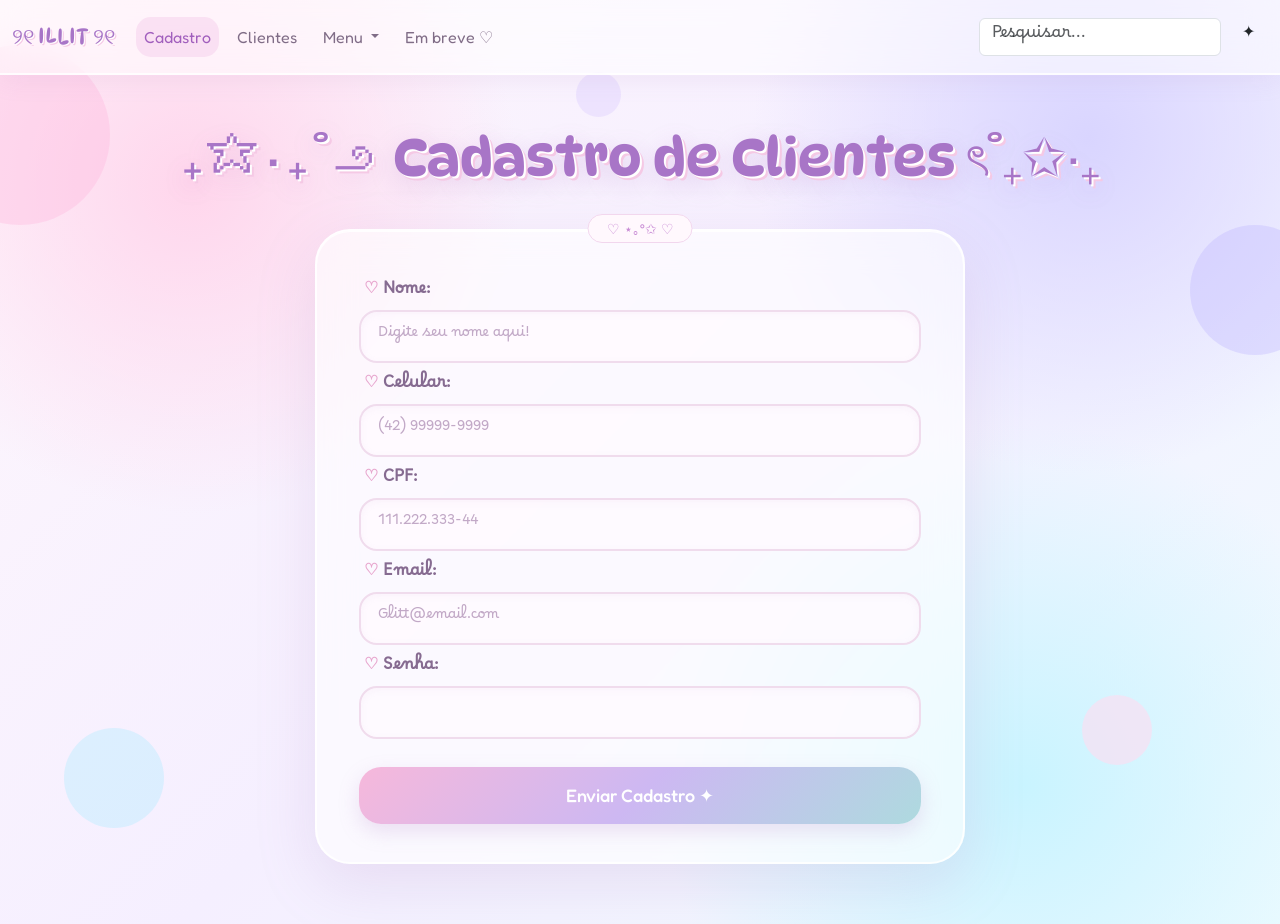
<file: index.html>
<!DOCTYPE html>
<html lang="pt-br">

<head>
    <meta charset="UTF-8">
    <meta name="viewport" content="width=device-width, initial-scale=1.0">

    <title>Cadastro</title>


    <!-- ═══════════════════════════════════════
                    BOOTSTRAP
         ═══════════════════════════════════════ -->

    <link
        href="https://cdn.jsdelivr.net/npm/bootstrap@5.3.3/dist/css/bootstrap.min.css"
        rel="stylesheet"
    >


    <!-- ═══════════════════════════════════════
                      FONTES
         ═══════════════════════════════════════ -->

    <link rel="preconnect" href="https://fonts.googleapis.com">

    <link rel="preconnect" href="https://fonts.gstatic.com" crossorigin>

    <link
        href="https://fonts.googleapis.com/css2?family=Borel&family=Shrikhand&display=swap"
        rel="stylesheet"
    >


    <!-- CSS próprio -->

    <link rel="stylesheet" href="style.css">


    <!-- ═══════════════════════════════════════
                    JAVASCRIPT CEP
         ═══════════════════════════════════════ -->

    <script>

        function pesquisarCep() {

            document.getElementById("erro").textContent = "";

            document.getElementById("rua").value = "";
            document.getElementById("bairro").value = "";
            document.getElementById("cidade").value = "";
            document.getElementById("estado").value = "";

            const validacep = /^[0-9]{8}$/;

            const cep =
                document.getElementById("cep").value;


            if (validacep.test(cep)) {

                const link =
                    "https://viacep.com.br/ws/" +
                    cep +
                    "/json/?callback=preencherEndereco";


                const script =
                    document.createElement("script");


                script.src = link;


                document.body.appendChild(script);

            }

            else {

                document.getElementById("erro").textContent =
                    "O CEP digitado é inválido ♡";

                document.getElementById("cep").value = "";
            }
        }


        function preencherEndereco(conteudo) {

            if (!("erro" in conteudo)) {

                document.getElementById("rua").value =
                    conteudo.logradouro;

                document.getElementById("bairro").value =
                    conteudo.bairro;

                document.getElementById("cidade").value =
                    conteudo.localidade;

                document.getElementById("estado").value =
                    conteudo.uf;

            }

            else {

                document.getElementById("erro").textContent =
                    "O CEP digitado não existe ♡";
            }
        }

    </script>

</head>


<body>


    <!-- ═══════════════════════════════════════
                       NAVBAR
         ═══════════════════════════════════════ -->

    <nav class="navbar navbar-expand-lg illit-navbar">

        <div class="container-fluid">


            <!-- Logo -->

            <a class="navbar-brand" href="#">
                ୨୧ ILLIT ୨୧
            </a>


            <!-- Botão mobile -->

            <button
                class="navbar-toggler"
                type="button"
                data-bs-toggle="collapse"
                data-bs-target="#navbarSupportedContent"
                aria-controls="navbarSupportedContent"
                aria-expanded="false"
                aria-label="Abrir menu"
            >

                <span class="navbar-toggler-icon"></span>

            </button>

<!-- Conteúdo da navbar -->

<div
    class="collapse navbar-collapse"
    id="navbarSupportedContent"
>

    <ul class="navbar-nav me-auto mb-2 mb-lg-0">

        <!-- CADASTRO -->

        <li class="nav-item">

            <a
                class="nav-link active"
                aria-current="page"
                href="cadastro.html"
            >
                Cadastro
            </a>

        </li>


        <!-- CLIENTES -->

        <li class="nav-item">

            <a
                class="nav-link"
                href="#"
            >
                Clientes
            </a>

        </li>


        <!-- MENU -->

        <li class="nav-item dropdown">

            <a
                class="nav-link dropdown-toggle"
                href="#"
                role="button"
                data-bs-toggle="dropdown"
                aria-expanded="false"
            >
                Menu
            </a>


            <ul class="dropdown-menu">

                <!-- LOGIN -->

                <li>
                    <a
                        class="dropdown-item"
                        href="login.html"
                    >
                        Login
                    </a>
                </li>


                <!-- SOBRE NÓS -->

                <li>
                    <a
                        class="dropdown-item"
                        href="#"
                    >
                        Sobre nós
                    </a>
                </li>


                <li>
                    <hr class="dropdown-divider">
                </li>


                <!-- CONTATO -->

                <li>
                    <a
                        class="dropdown-item"
                        href="#"
                    >
                        Contato
                    </a>
                </li>

            </ul>

        </li>


        <!-- EM BREVE -->

        <li class="nav-item">

            <a
                class="nav-link disabled"
                aria-disabled="true"
            >
                Em breve ♡
            </a>

        </li>

    </ul>

</div>



                <!-- Pesquisa -->

                <form
                    class="d-flex navbar-search"
                    role="search"
                >

                    <input
                        class="form-control me-2"
                        type="search"
                        placeholder="Pesquisar..."
                        aria-label="Pesquisar"
                    >

                    <button
                        class="btn"
                        type="submit"
                    >
                        ✦
                    </button>

                </form>

            </div>

        </div>

    </nav>



    <!-- ═══════════════════════════════════════
                    DECORAÇÕES
         ═══════════════════════════════════════ -->

    <div class="decoration decoration-1"></div>

    <div class="decoration decoration-2"></div>

    <div class="decoration decoration-3"></div>

    <div class="decoration decoration-4"></div>

    <div class="decoration decoration-5"></div>



    <!-- ═══════════════════════════════════════
                    CONTEÚDO
         ═══════════════════════════════════════ -->

    <main>


        <h1>
            ₊✩‧₊˚౨ Cadastro de Clientes ৎ˚₊✩‧₊
        </h1>
        
        
        <form>
        
        
            <label for="nome">
                Nome:
            </label>
        
            <input
                type="text"
                id="nome"
                placeholder="Digite seu nome aqui!"
                required
                class="input-texto"
            >
        
        
        
            <label for="celular">
                Celular:
            </label>
        
            <input
                type="tel"
                id="celular"
                placeholder="(42) 99999-9999"
                required
                class="input-texto"
            >
        
        
        
            <label for="cpf">
                CPF:
            </label>
        
            <input
                type="text"
                id="cpf"
                placeholder="111.222.333-44"
                required
                class="input-texto"
            >
        
        
        
            <label for="email">
                Email:
            </label>
        
            <input
                type="email"
                id="email"
                placeholder="Glitt@email.com"
                required
                class="input-texto"
            >
        
        
        
            <label for="senha">
                Senha:
            </label>
        
            <input
                type="password"
                id="senha"
                required
                class="input-texto"
            >
        
        <!-- 
        
            <label for="cep">
                CEP:
            </label>
        
            <input
                type="text"
                id="cep"
                name="cep"
                placeholder="75014000"
                maxlength="8"
                required
                onblur="pesquisarCep()"
            >
        
        
            <p id="erro"></p>
        
        
        
            <label for="rua">
                Rua:
            </label>
        
            <input
                type="text"
                id="rua"
                placeholder="Hangang-daero"
                required
                class="input-texto"
            >
        
        
        
            <label for="numero">
                Número:
            </label>
        
            <input
                type="number"
                id="numero"
                placeholder="42"
                required
                class="input-texto"
            >
        
        
        
            <label for="bairro">
                Bairro:
            </label>
        
            <input
                type="text"
                id="bairro"
                placeholder="Yongsan-gu"
                required
                class="input-texto"
            >
        
        
        
            <label for="cidade">
                Cidade:
            </label>
        
            <input
                type="text"
                id="cidade"
                placeholder="Seoul"
                required
                class="input-texto"
            >
        
        
        
            <label for="estado">
                Estado:
            </label>
        
            <input
                type="text"
                id="estado"
                placeholder="Digite seu estado"
                required
                class="input-texto"
            >
        
        -->
        
            <input
                type="submit"
                value="Enviar Cadastro ✦"
                class="btn_enviar"
            >
        
        </form>
        



    <!-- ═══════════════════════════════════════
                  BOOTSTRAP JAVASCRIPT
         ═══════════════════════════════════════ -->

    <script
        src="https://cdn.jsdelivr.net/npm/bootstrap@5.3.3/dist/js/bootstrap.bundle.min.js"
    ></script>


    <script>
        function pegar_dados() {
            const dados = {
                nome: document.getElementById("nome").value,
                cpf: document.getElementById("cpf").value,
                celular: document.getElementById("celular").value,
                email: document.getElementById("email").value,
                senha: document.getElementById("senha").value
            }
            return dados
        }
        const form = document.getElementById("form_cadastro")
        const btn_enviar = document.getElementById("btn_enviar")
        form.addEventListener("submit", async (event) => {
            event.preventDefault() // evita o recarregamento da página
            btn_enviar.disabled = true
            btn_enviar.value = "Enviando..."
            const dados = pegar_dados()
            try {
                const resposta = await fetch(
                    "http://10.216.243.142:3000/cliente", {
                        method: "POST",
                        headers: { "Content-Type": "application/json" },
                        body: JSON.stringify(dados)
                    }
                )
                if (!resposta.ok) throw new Error("Erro na API")
                alert("O cadastro foi realizado!")
                form.reset()
            } catch (error) {
                alert(error)
            } finally {
                btn_enviar.disabled = false
                btn_enviar.value = "Enviar Cadastro"
            }
        })
    </script>
    
</body>

</html>
</file>
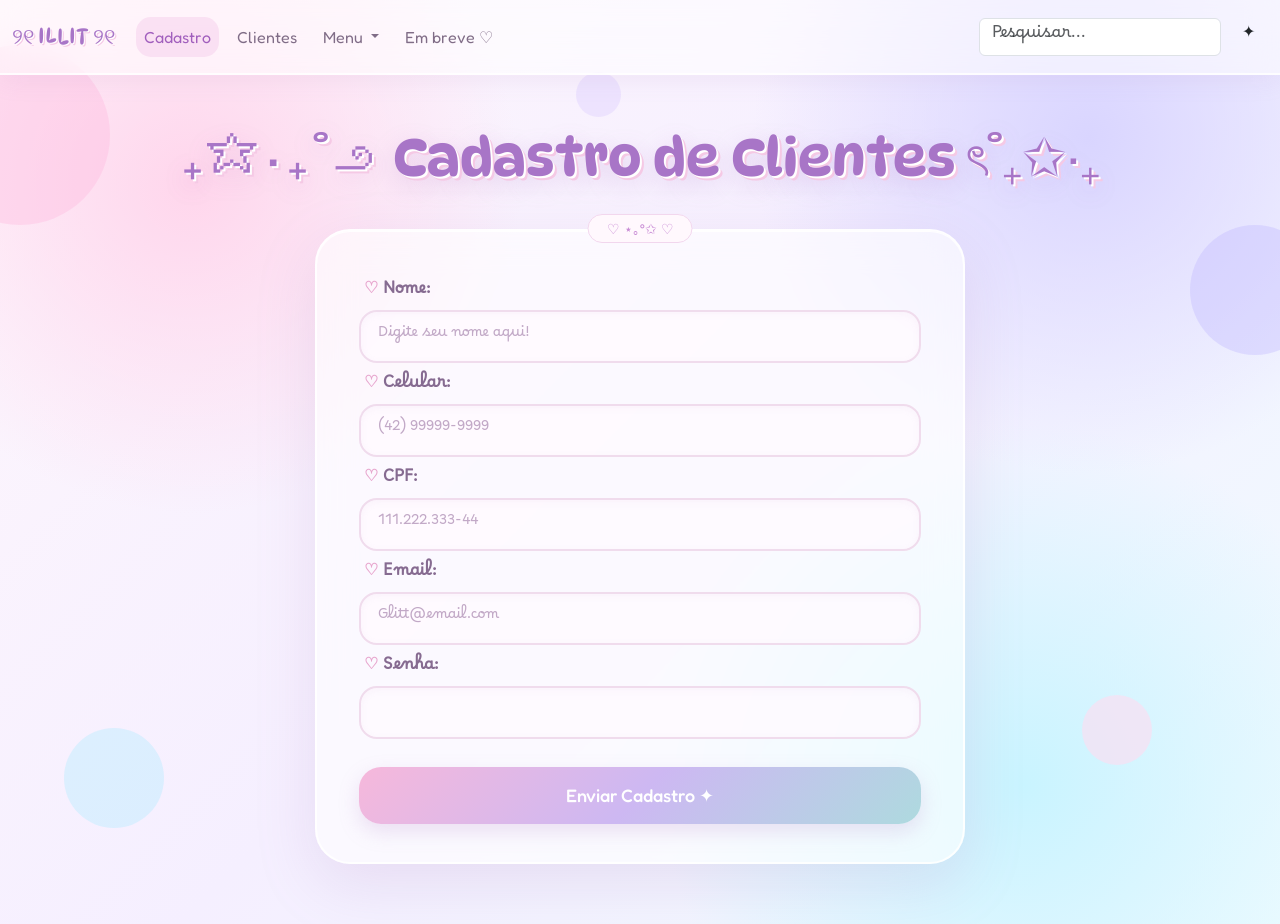
<file: SITE/index.html>
<!DOCTYPE html>
<html lang="pt-br">

<head>
    <meta charset="UTF-8">
    <meta name="viewport" content="width=device-width, initial-scale=1.0">

    <title>Cadastro</title>


    <!-- ═══════════════════════════════════════
                    BOOTSTRAP
         ═══════════════════════════════════════ -->

    <link
        href="https://cdn.jsdelivr.net/npm/bootstrap@5.3.3/dist/css/bootstrap.min.css"
        rel="stylesheet"
    >


    <!-- ═══════════════════════════════════════
                      FONTES
         ═══════════════════════════════════════ -->

    <link rel="preconnect" href="https://fonts.googleapis.com">

    <link rel="preconnect" href="https://fonts.gstatic.com" crossorigin>

    <link
        href="https://fonts.googleapis.com/css2?family=Borel&family=Shrikhand&display=swap"
        rel="stylesheet"
    >


    <!-- CSS próprio -->

    <link rel="stylesheet" href="style.css">


    <!-- ═══════════════════════════════════════
                    JAVASCRIPT CEP
         ═══════════════════════════════════════ -->

    <script>

        function pesquisarCep() {

            document.getElementById("erro").textContent = "";

            document.getElementById("rua").value = "";
            document.getElementById("bairro").value = "";
            document.getElementById("cidade").value = "";
            document.getElementById("estado").value = "";

            const validacep = /^[0-9]{8}$/;

            const cep =
                document.getElementById("cep").value;


            if (validacep.test(cep)) {

                const link =
                    "https://viacep.com.br/ws/" +
                    cep +
                    "/json/?callback=preencherEndereco";


                const script =
                    document.createElement("script");


                script.src = link;


                document.body.appendChild(script);

            }

            else {

                document.getElementById("erro").textContent =
                    "O CEP digitado é inválido ♡";

                document.getElementById("cep").value = "";
            }
        }


        function preencherEndereco(conteudo) {

            if (!("erro" in conteudo)) {

                document.getElementById("rua").value =
                    conteudo.logradouro;

                document.getElementById("bairro").value =
                    conteudo.bairro;

                document.getElementById("cidade").value =
                    conteudo.localidade;

                document.getElementById("estado").value =
                    conteudo.uf;

            }

            else {

                document.getElementById("erro").textContent =
                    "O CEP digitado não existe ♡";
            }
        }

    </script>

</head>


<body>


    <!-- ═══════════════════════════════════════
                       NAVBAR
         ═══════════════════════════════════════ -->

    <nav class="navbar navbar-expand-lg illit-navbar">

        <div class="container-fluid">


            <!-- Logo -->

            <a class="navbar-brand" href="#">
                ୨୧ ILLIT ୨୧
            </a>


            <!-- Botão mobile -->

            <button
                class="navbar-toggler"
                type="button"
                data-bs-toggle="collapse"
                data-bs-target="#navbarSupportedContent"
                aria-controls="navbarSupportedContent"
                aria-expanded="false"
                aria-label="Abrir menu"
            >

                <span class="navbar-toggler-icon"></span>

            </button>

<!-- Conteúdo da navbar -->

<div
    class="collapse navbar-collapse"
    id="navbarSupportedContent"
>

    <ul class="navbar-nav me-auto mb-2 mb-lg-0">

        <!-- CADASTRO -->

        <li class="nav-item">

            <a
                class="nav-link active"
                aria-current="page"
                href="cadastro.html"
            >
                Cadastro
            </a>

        </li>


        <!-- CLIENTES -->

        <li class="nav-item">

            <a
                class="nav-link"
                href="#"
            >
                Clientes
            </a>

        </li>


        <!-- MENU -->

        <li class="nav-item dropdown">

            <a
                class="nav-link dropdown-toggle"
                href="#"
                role="button"
                data-bs-toggle="dropdown"
                aria-expanded="false"
            >
                Menu
            </a>


            <ul class="dropdown-menu">

                <!-- LOGIN -->

                <li>
                    <a
                        class="dropdown-item"
                        href="login.html"
                    >
                        Login
                    </a>
                </li>


                <!-- SOBRE NÓS -->

                <li>
                    <a
                        class="dropdown-item"
                        href="#"
                    >
                        Sobre nós
                    </a>
                </li>


                <li>
                    <hr class="dropdown-divider">
                </li>


                <!-- CONTATO -->

                <li>
                    <a
                        class="dropdown-item"
                        href="#"
                    >
                        Contato
                    </a>
                </li>

            </ul>

        </li>


        <!-- EM BREVE -->

        <li class="nav-item">

            <a
                class="nav-link disabled"
                aria-disabled="true"
            >
                Em breve ♡
            </a>

        </li>

    </ul>

</div>



                <!-- Pesquisa -->

                <form
                    class="d-flex navbar-search"
                    role="search"
                >

                    <input
                        class="form-control me-2"
                        type="search"
                        placeholder="Pesquisar..."
                        aria-label="Pesquisar"
                    >

                    <button
                        class="btn"
                        type="submit"
                    >
                        ✦
                    </button>

                </form>

            </div>

        </div>

    </nav>



    <!-- ═══════════════════════════════════════
                    DECORAÇÕES
         ═══════════════════════════════════════ -->

    <div class="decoration decoration-1"></div>

    <div class="decoration decoration-2"></div>

    <div class="decoration decoration-3"></div>

    <div class="decoration decoration-4"></div>

    <div class="decoration decoration-5"></div>



    <!-- ═══════════════════════════════════════
                    CONTEÚDO
         ═══════════════════════════════════════ -->

    <main>


        <h1>
            ₊✩‧₊˚౨ Cadastro de Clientes ৎ˚₊✩‧₊
        </h1>
        
        
        <form>
        
        
            <label for="nome">
                Nome:
            </label>
        
            <input
                type="text"
                id="nome"
                placeholder="Digite seu nome aqui!"
                required
                class="input-texto"
            >
        
        
        
            <label for="celular">
                Celular:
            </label>
        
            <input
                type="tel"
                id="celular"
                placeholder="(42) 99999-9999"
                required
                class="input-texto"
            >
        
        
        
            <label for="cpf">
                CPF:
            </label>
        
            <input
                type="text"
                id="cpf"
                placeholder="111.222.333-44"
                required
                class="input-texto"
            >
        
        
        
            <label for="email">
                Email:
            </label>
        
            <input
                type="email"
                id="email"
                placeholder="Glitt@email.com"
                required
                class="input-texto"
            >
        
        
        
            <label for="senha">
                Senha:
            </label>
        
            <input
                type="password"
                id="senha"
                required
                class="input-texto"
            >
        
        <!-- 
        
            <label for="cep">
                CEP:
            </label>
        
            <input
                type="text"
                id="cep"
                name="cep"
                placeholder="75014000"
                maxlength="8"
                required
                onblur="pesquisarCep()"
            >
        
        
            <p id="erro"></p>
        
        
        
            <label for="rua">
                Rua:
            </label>
        
            <input
                type="text"
                id="rua"
                placeholder="Hangang-daero"
                required
                class="input-texto"
            >
        
        
        
            <label for="numero">
                Número:
            </label>
        
            <input
                type="number"
                id="numero"
                placeholder="42"
                required
                class="input-texto"
            >
        
        
        
            <label for="bairro">
                Bairro:
            </label>
        
            <input
                type="text"
                id="bairro"
                placeholder="Yongsan-gu"
                required
                class="input-texto"
            >
        
        
        
            <label for="cidade">
                Cidade:
            </label>
        
            <input
                type="text"
                id="cidade"
                placeholder="Seoul"
                required
                class="input-texto"
            >
        
        
        
            <label for="estado">
                Estado:
            </label>
        
            <input
                type="text"
                id="estado"
                placeholder="Digite seu estado"
                required
                class="input-texto"
            >
        
        -->
        
            <input
                type="submit"
                value="Enviar Cadastro ✦"
                class="btn_enviar"
            >
        
        </form>
        



    <!-- ═══════════════════════════════════════
                  BOOTSTRAP JAVASCRIPT
         ═══════════════════════════════════════ -->

    <script
        src="https://cdn.jsdelivr.net/npm/bootstrap@5.3.3/dist/js/bootstrap.bundle.min.js"
    ></script>


    <script>
        function pegar_dados() {
            const dados = {
                nome: document.getElementById("nome").value,
                cpf: document.getElementById("cpf").value,
                celular: document.getElementById("celular").value,
                email: document.getElementById("email").value,
                senha: document.getElementById("senha").value
            }
            return dados
        }
        const form = document.getElementById("form_cadastro")
        const btn_enviar = document.getElementById("btn_enviar")
        form.addEventListener("submit", async (event) => {
            event.preventDefault() // evita o recarregamento da página
            btn_enviar.disabled = true
            btn_enviar.value = "Enviando..."
            const dados = pegar_dados()
            try {
                const resposta = await fetch(
                    "http://10.216.243.142:3000/cliente", {
                        method: "POST",
                        headers: { "Content-Type": "application/json" },
                        body: JSON.stringify(dados)
                    }
                )
                if (!resposta.ok) throw new Error("Erro na API")
                alert("O cadastro foi realizado!")
                form.reset()
            } catch (error) {
                alert(error)
            } finally {
                btn_enviar.disabled = false
                btn_enviar.value = "Enviar Cadastro"
            }
        })
    </script>
    
</body>

</html>
</file>
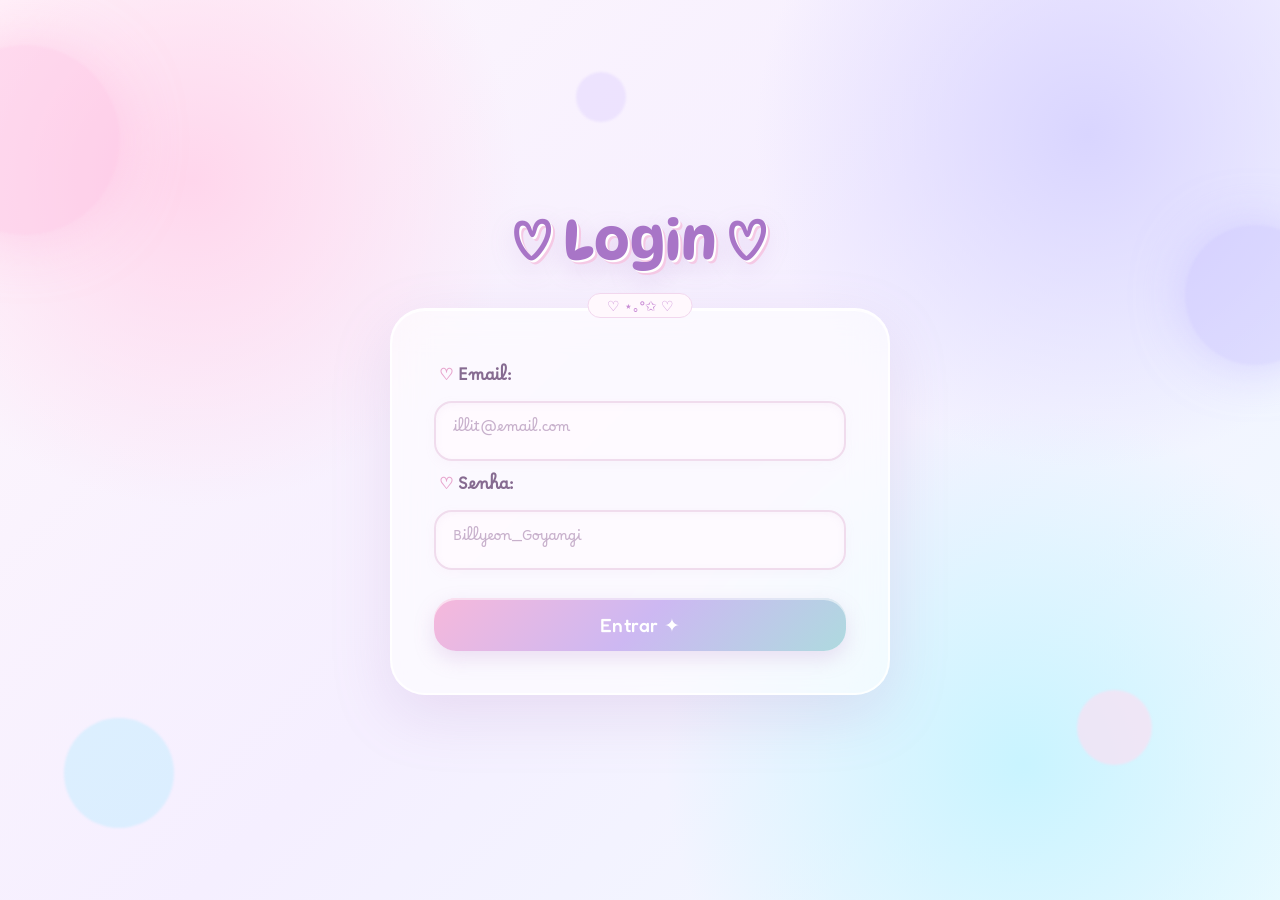
<file: login.html>
<!DOCTYPE html>
<html lang="pt-br">

<head>
    <meta charset="UTF-8">
    <meta name="viewport" content="width=device-width, initial-scale=1.0">

    <title>Login</title>

    <!-- Fontes -->
    <link rel="preconnect" href="https://fonts.googleapis.com">
    <link rel="preconnect" href="https://fonts.gstatic.com" crossorigin>

    <link
        href="https://fonts.googleapis.com/css2?family=Borel&family=DynaPuff:wght@400;500;600&family=Fredoka:wght@400;500;600&display=swap"
        rel="stylesheet"
    >

    <!-- CSS -->
    <link rel="stylesheet" href="style1.css">
</head>

<body>

    <!-- Decorações -->

    <div class="decoration decoration-1"></div>
    <div class="decoration decoration-2"></div>
    <div class="decoration decoration-3"></div>
    <div class="decoration decoration-4"></div>
    <div class="decoration decoration-5"></div>


    <main>

        <h1>
            ♡ Login ♡
        </h1>


        <form>

            <label for="email">
                Email:
            </label>

            <input
                type="email"
                id="email"
                placeholder="illit@email.com"
                required
                class="input-texto"
            >


            <label for="senha">
                Senha:
            </label>

            <input
                type="password"
                id="senha"
                placeholder="Billyeon_Goyangi"
                required
                class="input-texto"
            >


            <input
                type="submit"
                value="Entrar ✦"
                class="btn_enviar"
            >

        </form>

    </main>

</body>

</html>
</file>
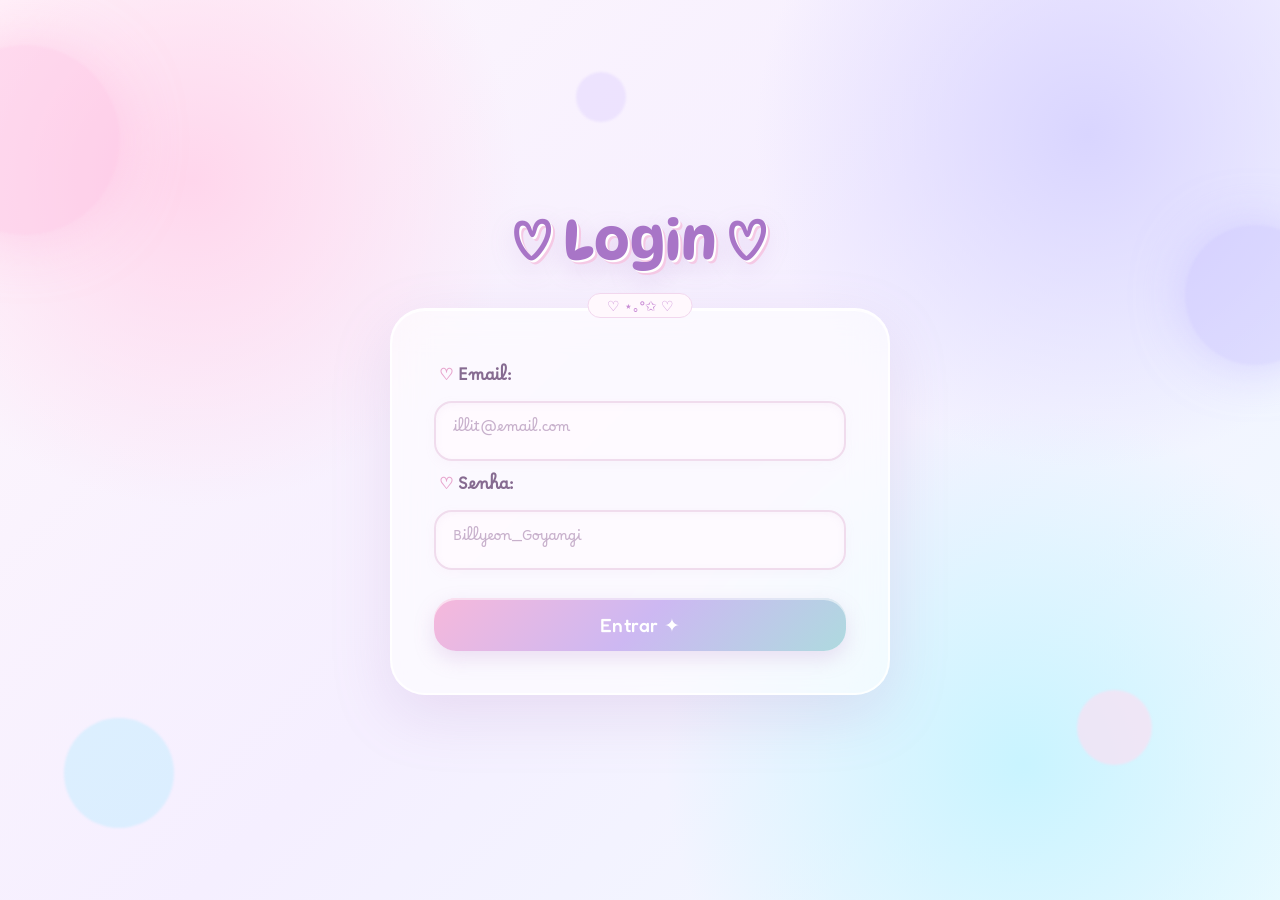
<file: SITE/login.html>
<!DOCTYPE html>
<html lang="pt-br">

<head>
    <meta charset="UTF-8">
    <meta name="viewport" content="width=device-width, initial-scale=1.0">

    <title>Login</title>

    <!-- Fontes -->
    <link rel="preconnect" href="https://fonts.googleapis.com">
    <link rel="preconnect" href="https://fonts.gstatic.com" crossorigin>

    <link
        href="https://fonts.googleapis.com/css2?family=Borel&family=DynaPuff:wght@400;500;600&family=Fredoka:wght@400;500;600&display=swap"
        rel="stylesheet"
    >

    <!-- CSS -->
    <link rel="stylesheet" href="style1.css">
</head>

<body>

    <!-- Decorações -->

    <div class="decoration decoration-1"></div>
    <div class="decoration decoration-2"></div>
    <div class="decoration decoration-3"></div>
    <div class="decoration decoration-4"></div>
    <div class="decoration decoration-5"></div>


    <main>

        <h1>
            ♡ Login ♡
        </h1>


        <form>

            <label for="email">
                Email:
            </label>

            <input
                type="email"
                id="email"
                placeholder="illit@email.com"
                required
                class="input-texto"
            >


            <label for="senha">
                Senha:
            </label>

            <input
                type="password"
                id="senha"
                placeholder="Billyeon_Goyangi"
                required
                class="input-texto"
            >


            <input
                type="submit"
                value="Entrar ✦"
                class="btn_enviar"
            >

        </form>

    </main>

</body>

</html>
</file>
<file: style.css>
@import url('https://fonts.googleapis.com/css2?family=Borel&family=DynaPuff:wght@400;500;600&family=Fredoka:wght@400;500;600&display=swap');


/* ═══════════════════════════════════
           CONFIGURAÇÃO CADASTRO
   ═══════════════════════════════════ */

* {
    box-sizing: border-box;
    margin: 0;
    padding: 0;
}


body {
    min-height: 100vh;

    font-family: 'Borel', cursive;
    color: #685b78;

    background:
        radial-gradient(circle at 15% 20%,
            #ffd6ec 0%,
            transparent 25%
        ),

        radial-gradient(circle at 85% 15%,
            #d9d5ff 0%,
            transparent 25%
        ),

        radial-gradient(circle at 80% 85%,
            #c9f4ff 0%,
            transparent 28%
        ),

        linear-gradient(
            135deg,
            #fff7fc,
            #f5efff,
            #effbff
        );

    overflow-x: hidden;
}


/* ═══════════════════════════════
              NAVBAR
   ═══════════════════════════════ */

.navbar {
    width: 100%;
    min-height: 75px;

    background: rgba(255, 255, 255, 0.55) !important;

    backdrop-filter: blur(15px);
    -webkit-backdrop-filter: blur(15px);

    border-bottom: 2px solid
        rgba(255, 255, 255, 0.8);

    box-shadow:
        0 5px 25px
        rgba(180, 140, 200, 0.12);
}


.navbar-brand {
    font-family: 'DynaPuff', cursive !important;

    color: #a875c7 !important;

    font-size: 22px;

    text-shadow:
        1px 1px 0 white,
        2px 2px 0 #f5c9e5;

    transition: 0.2s ease;
}


.navbar-brand:hover {
    transform: scale(1.05);
}


.navbar .nav-link {
    margin: 0 5px;

    color: #806d87 !important;

    font-family: 'Fredoka', sans-serif;

    font-size: 16px;

    border-radius: 15px;

    transition: 0.25s ease;
}


.navbar .nav-link:hover {
    color: #b477c9 !important;

    background: rgba(255, 215, 240, 0.45);

    transform: translateY(-2px);
}


.navbar .nav-link.active {
    color: #a15fbd !important;

    background: rgba(245, 205, 235, 0.5);

    border-radius: 15px;
}


/* Dropdown */

.navbar .dropdown-menu {
    margin-top: 10px;

    padding: 8px;

    background: rgba(255, 250, 255, 0.95);

    border: 2px solid #f2dff1;

    border-radius: 18px;

    box-shadow:
        0 10px 30px
        rgba(180, 140, 200, 0.18);
}


.navbar .dropdown-item {
    padding: 9px 14px;

    color: #806d87;

    font-family: 'Fredoka', sans-serif;

    border-radius: 12px;

    transition: 0.2s ease;
}


.navbar .dropdown-item:hover {
    color: #a15fbd;

    background: #fce8f6;
}


/* ═══════════════════════════════
              MAIN
   ═══════════════════════════════ */

main {
    width: 100%;

    padding: 45px 20px 60px;
}


/* ═══════════════════════════════
              TÍTULO
   ═══════════════════════════════ */

h1 {
    margin-bottom: 35px;

    text-align: center;

    font-family: 'DynaPuff', cursive;

    font-size: clamp(2rem, 5vw, 3.3rem);

    font-weight: 500;

    line-height: 1.4;

    color: #a875c7;

    text-shadow:
        2px 2px 0 #ffffff,
        4px 4px 0 #f5c9e5,
        0 8px 25px
        rgba(172, 116, 195, 0.25);

    animation: floating 3s ease-in-out infinite;
}


/* ═══════════════════════════════
             FORMULÁRIO
   ═══════════════════════════════ */

   main form {
    position: relative;

    width: min(650px, 95%);
    margin: auto;
    padding: 38px 42px;

    display: flex;
    flex-direction: column;

    background: rgba(255, 255, 255, 0.6);

    backdrop-filter: blur(18px);
    -webkit-backdrop-filter: blur(18px);

    border: 2px solid rgba(255, 255, 255, 0.85);

    border-radius: 35px;

    box-shadow:
        0 20px 60px rgba(170, 130, 190, 0.18),
        inset 0 1px 0 rgba(255, 255, 255, 0.9);
}


main form::before {
    content: "♡  ⋆｡°✩  ♡";

    position: absolute;

    top: -17px;
    left: 50%;

    transform: translateX(-50%);

    padding: 3px 18px;

    color: #c88bd5;

    background: #fff8fd;

    border: 1px solid #f2d7ee;

    border-radius: 30px;

    font-family: 'Fredoka', sans-serif;

    font-size: 14px;

    white-space: nowrap;
}


/* ═══════════════════════════════
               LABELS
   ═══════════════════════════════ */

label {
    margin: 12px 5px 5px;

    color: #866b91;

    font-family: 'Borel', cursive;

    font-size: 16px;

    font-weight: bold;
}


label::before {
    content: "♡ ";

    color: #e7a6ce;
}


/* ═══════════════════════════════
              INPUTS
   ═══════════════════════════════ */

.input-texto,
#cep {
    width: 100%;

    padding: 14px 17px;

    border: 2px solid #f0dced;

    border-radius: 18px;

    outline: none;

    background:
        rgba(255, 250, 255, 0.78);

    color: #695873;

    font-family: 'Borel', cursive;

    font-size: 14px;

    box-shadow:
        inset 0 2px 7px
        rgba(190, 150, 200, 0.08);

    transition: 0.25s ease;
}


.input-texto::placeholder,
#cep::placeholder {
    color: #c2a9c7;
}


.input-texto:focus,
#cep:focus {

    background: #fffaff;

    border-color: #d9a9e5;

    box-shadow:
        0 0 0 4px
        rgba(224, 181, 235, 0.18);

    transform: translateY(-2px);
}


/* ═══════════════════════════════
                ERRO
   ═══════════════════════════════ */

#erro {
    min-height: 22px;

    margin: 6px 5px;

    color: #e58cae;

    font-size: 13px;

    text-align: center;
}


/* ═══════════════════════════════
               BOTÃO
   ═══════════════════════════════ */

.btn_enviar {

    margin-top: 28px;

    padding: 15px 20px;

    border: none;

    border-radius: 22px;

    background:
        linear-gradient(
            135deg,
            #f6b8db,
            #cdb8f2,
            #aedadf
        );

    color: white;

    font-family: 'Fredoka', sans-serif;

    font-size: 18px;

    font-weight: 500;

    cursor: pointer;

    box-shadow:
        0 8px 20px
        rgba(188, 143, 205, 0.25);

    transition: 0.2s ease;
}


.btn_enviar:hover {

    transform:
        translateY(-4px)
        scale(1.02);

    box-shadow:
        0 13px 28px
        rgba(177, 127, 202, 0.3);
}


.btn_enviar:active {

    transform:
        translateY(1px)
        scale(0.98);
}


/* ═══════════════════════════════
            DECORAÇÕES
   ═══════════════════════════════ */

.decoration {
    position: fixed;

    z-index: -1;

    pointer-events: none;

    border-radius: 50%;
}


.decoration-1 {
    width: 180px;
    height: 180px;

    top: 5%;
    left: -70px;

    background: rgba(255, 180, 220, 0.35);
}


.decoration-2 {
    width: 130px;
    height: 130px;

    top: 25%;
    right: -40px;

    background: rgba(188, 180, 255, 0.35);
}


.decoration-3 {
    width: 100px;
    height: 100px;

    left: 5%;
    bottom: 8%;

    background: rgba(170, 235, 255, 0.35);
}


.decoration-4 {
    width: 70px;
    height: 70px;

    right: 10%;
    bottom: 15%;

    background: rgba(255, 220, 240, 0.6);
}


.decoration-5 {
    width: 45px;
    height: 45px;

    left: 45%;
    top: 8%;

    background: rgba(220, 205, 255, 0.4);
}


/* ═══════════════════════════════
             ANIMAÇÃO
   ═══════════════════════════════ */

@keyframes floating {

    0%, 100% {
        transform: translateY(0);
    }

    50% {
        transform: translateY(-6px);
    }
}


/* ═══════════════════════════════
           RESPONSIVIDADE
   ═══════════════════════════════ */

@media (max-width: 600px) {

    main {
        padding: 35px 12px;
    }

    h1 {
        font-size: 2rem;
    }

    form {
        width: 100%;
        padding: 30px 22px;
        border-radius: 28px;
    }

    label {
        font-size: 14px;
    }

    .input-texto,
    #cep {
        padding: 12px 14px;
    }
}
</file>
<file: SITE/style.css>
@import url('https://fonts.googleapis.com/css2?family=Borel&family=DynaPuff:wght@400;500;600&family=Fredoka:wght@400;500;600&display=swap');


/* ═══════════════════════════════════
           CONFIGURAÇÃO CADASTRO
   ═══════════════════════════════════ */

* {
    box-sizing: border-box;
    margin: 0;
    padding: 0;
}


body {
    min-height: 100vh;

    font-family: 'Borel', cursive;
    color: #685b78;

    background:
        radial-gradient(circle at 15% 20%,
            #ffd6ec 0%,
            transparent 25%
        ),

        radial-gradient(circle at 85% 15%,
            #d9d5ff 0%,
            transparent 25%
        ),

        radial-gradient(circle at 80% 85%,
            #c9f4ff 0%,
            transparent 28%
        ),

        linear-gradient(
            135deg,
            #fff7fc,
            #f5efff,
            #effbff
        );

    overflow-x: hidden;
}


/* ═══════════════════════════════
              NAVBAR
   ═══════════════════════════════ */

.navbar {
    width: 100%;
    min-height: 75px;

    background: rgba(255, 255, 255, 0.55) !important;

    backdrop-filter: blur(15px);
    -webkit-backdrop-filter: blur(15px);

    border-bottom: 2px solid
        rgba(255, 255, 255, 0.8);

    box-shadow:
        0 5px 25px
        rgba(180, 140, 200, 0.12);
}


.navbar-brand {
    font-family: 'DynaPuff', cursive !important;

    color: #a875c7 !important;

    font-size: 22px;

    text-shadow:
        1px 1px 0 white,
        2px 2px 0 #f5c9e5;

    transition: 0.2s ease;
}


.navbar-brand:hover {
    transform: scale(1.05);
}


.navbar .nav-link {
    margin: 0 5px;

    color: #806d87 !important;

    font-family: 'Fredoka', sans-serif;

    font-size: 16px;

    border-radius: 15px;

    transition: 0.25s ease;
}


.navbar .nav-link:hover {
    color: #b477c9 !important;

    background: rgba(255, 215, 240, 0.45);

    transform: translateY(-2px);
}


.navbar .nav-link.active {
    color: #a15fbd !important;

    background: rgba(245, 205, 235, 0.5);

    border-radius: 15px;
}


/* Dropdown */

.navbar .dropdown-menu {
    margin-top: 10px;

    padding: 8px;

    background: rgba(255, 250, 255, 0.95);

    border: 2px solid #f2dff1;

    border-radius: 18px;

    box-shadow:
        0 10px 30px
        rgba(180, 140, 200, 0.18);
}


.navbar .dropdown-item {
    padding: 9px 14px;

    color: #806d87;

    font-family: 'Fredoka', sans-serif;

    border-radius: 12px;

    transition: 0.2s ease;
}


.navbar .dropdown-item:hover {
    color: #a15fbd;

    background: #fce8f6;
}


/* ═══════════════════════════════
              MAIN
   ═══════════════════════════════ */

main {
    width: 100%;

    padding: 45px 20px 60px;
}


/* ═══════════════════════════════
              TÍTULO
   ═══════════════════════════════ */

h1 {
    margin-bottom: 35px;

    text-align: center;

    font-family: 'DynaPuff', cursive;

    font-size: clamp(2rem, 5vw, 3.3rem);

    font-weight: 500;

    line-height: 1.4;

    color: #a875c7;

    text-shadow:
        2px 2px 0 #ffffff,
        4px 4px 0 #f5c9e5,
        0 8px 25px
        rgba(172, 116, 195, 0.25);

    animation: floating 3s ease-in-out infinite;
}


/* ═══════════════════════════════
             FORMULÁRIO
   ═══════════════════════════════ */

   main form {
    position: relative;

    width: min(650px, 95%);
    margin: auto;
    padding: 38px 42px;

    display: flex;
    flex-direction: column;

    background: rgba(255, 255, 255, 0.6);

    backdrop-filter: blur(18px);
    -webkit-backdrop-filter: blur(18px);

    border: 2px solid rgba(255, 255, 255, 0.85);

    border-radius: 35px;

    box-shadow:
        0 20px 60px rgba(170, 130, 190, 0.18),
        inset 0 1px 0 rgba(255, 255, 255, 0.9);
}


main form::before {
    content: "♡  ⋆｡°✩  ♡";

    position: absolute;

    top: -17px;
    left: 50%;

    transform: translateX(-50%);

    padding: 3px 18px;

    color: #c88bd5;

    background: #fff8fd;

    border: 1px solid #f2d7ee;

    border-radius: 30px;

    font-family: 'Fredoka', sans-serif;

    font-size: 14px;

    white-space: nowrap;
}


/* ═══════════════════════════════
               LABELS
   ═══════════════════════════════ */

label {
    margin: 12px 5px 5px;

    color: #866b91;

    font-family: 'Borel', cursive;

    font-size: 16px;

    font-weight: bold;
}


label::before {
    content: "♡ ";

    color: #e7a6ce;
}


/* ═══════════════════════════════
              INPUTS
   ═══════════════════════════════ */

.input-texto,
#cep {
    width: 100%;

    padding: 14px 17px;

    border: 2px solid #f0dced;

    border-radius: 18px;

    outline: none;

    background:
        rgba(255, 250, 255, 0.78);

    color: #695873;

    font-family: 'Borel', cursive;

    font-size: 14px;

    box-shadow:
        inset 0 2px 7px
        rgba(190, 150, 200, 0.08);

    transition: 0.25s ease;
}


.input-texto::placeholder,
#cep::placeholder {
    color: #c2a9c7;
}


.input-texto:focus,
#cep:focus {

    background: #fffaff;

    border-color: #d9a9e5;

    box-shadow:
        0 0 0 4px
        rgba(224, 181, 235, 0.18);

    transform: translateY(-2px);
}


/* ═══════════════════════════════
                ERRO
   ═══════════════════════════════ */

#erro {
    min-height: 22px;

    margin: 6px 5px;

    color: #e58cae;

    font-size: 13px;

    text-align: center;
}


/* ═══════════════════════════════
               BOTÃO
   ═══════════════════════════════ */

.btn_enviar {

    margin-top: 28px;

    padding: 15px 20px;

    border: none;

    border-radius: 22px;

    background:
        linear-gradient(
            135deg,
            #f6b8db,
            #cdb8f2,
            #aedadf
        );

    color: white;

    font-family: 'Fredoka', sans-serif;

    font-size: 18px;

    font-weight: 500;

    cursor: pointer;

    box-shadow:
        0 8px 20px
        rgba(188, 143, 205, 0.25);

    transition: 0.2s ease;
}


.btn_enviar:hover {

    transform:
        translateY(-4px)
        scale(1.02);

    box-shadow:
        0 13px 28px
        rgba(177, 127, 202, 0.3);
}


.btn_enviar:active {

    transform:
        translateY(1px)
        scale(0.98);
}


/* ═══════════════════════════════
            DECORAÇÕES
   ═══════════════════════════════ */

.decoration {
    position: fixed;

    z-index: -1;

    pointer-events: none;

    border-radius: 50%;
}


.decoration-1 {
    width: 180px;
    height: 180px;

    top: 5%;
    left: -70px;

    background: rgba(255, 180, 220, 0.35);
}


.decoration-2 {
    width: 130px;
    height: 130px;

    top: 25%;
    right: -40px;

    background: rgba(188, 180, 255, 0.35);
}


.decoration-3 {
    width: 100px;
    height: 100px;

    left: 5%;
    bottom: 8%;

    background: rgba(170, 235, 255, 0.35);
}


.decoration-4 {
    width: 70px;
    height: 70px;

    right: 10%;
    bottom: 15%;

    background: rgba(255, 220, 240, 0.6);
}


.decoration-5 {
    width: 45px;
    height: 45px;

    left: 45%;
    top: 8%;

    background: rgba(220, 205, 255, 0.4);
}


/* ═══════════════════════════════
             ANIMAÇÃO
   ═══════════════════════════════ */

@keyframes floating {

    0%, 100% {
        transform: translateY(0);
    }

    50% {
        transform: translateY(-6px);
    }
}


/* ═══════════════════════════════
           RESPONSIVIDADE
   ═══════════════════════════════ */

@media (max-width: 600px) {

    main {
        padding: 35px 12px;
    }

    h1 {
        font-size: 2rem;
    }

    form {
        width: 100%;
        padding: 30px 22px;
        border-radius: 28px;
    }

    label {
        font-size: 14px;
    }

    .input-texto,
    #cep {
        padding: 12px 14px;
    }
}
</file>
<file: style1.css>
/* ═══════════════════════════════════════
            ILLIT LOGIN ♡
       dreamy · cute · soft · y2k
   ═══════════════════════════════════════ */


/* ───────── RESET ───────── */

* {
    box-sizing: border-box;
    margin: 0;
    padding: 0;
}


/* ───────── BODY ───────── */

body {
    min-height: 100vh;

    display: flex;
    align-items: center;
    justify-content: center;

    padding: 30px 20px;

    font-family: 'Borel', cursive;

    color: #685b78;

    background:
        radial-gradient(
            circle at 15% 20%,
            #ffd6ec 0%,
            transparent 25%
        ),

        radial-gradient(
            circle at 85% 15%,
            #d9d5ff 0%,
            transparent 25%
        ),

        radial-gradient(
            circle at 80% 85%,
            #c9f4ff 0%,
            transparent 28%
        ),

        linear-gradient(
            135deg,
            #fff7fc,
            #f5efff,
            #effbff
        );

    overflow: hidden;
}


/* ═══════════════════════════════════════
             DECORAÇÕES
   ═══════════════════════════════════════ */

.decoration {
    position: fixed;

    z-index: -1;

    pointer-events: none;

    border-radius: 50%;

    filter: blur(1px);
}


/* rosa */

.decoration-1 {
    width: 190px;
    height: 190px;

    top: 5%;
    left: -70px;

    background: rgba(255, 180, 220, 0.35);

    box-shadow:
        0 0 60px rgba(255, 180, 220, 0.5);
}


/* lilás */

.decoration-2 {
    width: 140px;
    height: 140px;

    top: 25%;
    right: -45px;

    background: rgba(188, 180, 255, 0.35);

    box-shadow:
        0 0 50px rgba(188, 180, 255, 0.5);
}


/* azul */

.decoration-3 {
    width: 110px;
    height: 110px;

    left: 5%;
    bottom: 8%;

    background: rgba(170, 235, 255, 0.35);
}


/* rosa clarinha */

.decoration-4 {
    width: 75px;
    height: 75px;

    right: 10%;
    bottom: 15%;

    background: rgba(255, 220, 240, 0.6);
}


/* lilás pequena */

.decoration-5 {
    width: 50px;
    height: 50px;

    left: 45%;
    top: 8%;

    background: rgba(220, 205, 255, 0.4);
}


/* ═══════════════════════════════════════
                  MAIN
   ═══════════════════════════════════════ */

main {
    width: 100%;
}


/* ═══════════════════════════════════════
                  TÍTULO
   ═══════════════════════════════════════ */

h1 {
    margin-bottom: 35px;

    text-align: center;

    font-family: 'DynaPuff', cursive;

    font-size: clamp(2.4rem, 6vw, 3.5rem);

    font-weight: 500;

    color: #a875c7;

    text-shadow:
        2px 2px 0 #ffffff,
        4px 4px 0 #f5c9e5,
        0 8px 25px rgba(172, 116, 195, 0.25);

    animation: floating 3s ease-in-out infinite;
}


/* ═══════════════════════════════════════
                FORMULÁRIO
   ═══════════════════════════════════════ */

form {
    position: relative;

    width: min(500px, 95%);

    margin: auto;

    padding: 42px;

    display: flex;

    flex-direction: column;

    background: rgba(255, 255, 255, 0.6);

    backdrop-filter: blur(18px);
    -webkit-backdrop-filter: blur(18px);

    border: 2px solid rgba(255, 255, 255, 0.85);

    border-radius: 35px;

    box-shadow:
        0 20px 60px
        rgba(170, 130, 190, 0.18),

        inset 0 1px 0
        rgba(255, 255, 255, 0.9);
}


/* enfeite do formulário */

form::before {
    content: "♡  ⋆｡°✩  ♡";

    position: absolute;

    top: -17px;
    left: 50%;

    transform: translateX(-50%);

    padding: 3px 18px;

    color: #c88bd5;

    background: #fff8fd;

    border: 1px solid #f2d7ee;

    border-radius: 30px;

    font-family: 'Fredoka', sans-serif;

    font-size: 14px;

    white-space: nowrap;
}


/* ═══════════════════════════════════════
                  LABELS
   ═══════════════════════════════════════ */

label {
    margin: 12px 5px 5px;

    color: #866b91;

    font-family: 'Borel', cursive;

    font-size: 16px;

    font-weight: bold;
}


label::before {
    content: "♡ ";

    color: #e7a6ce;
}


/* ═══════════════════════════════════════
                  INPUTS
   ═══════════════════════════════════════ */

.input-texto {
    width: 100%;

    padding: 14px 17px;

    border: 2px solid #f0dced;

    border-radius: 18px;

    outline: none;

    background: rgba(255, 250, 255, 0.78);

    color: #695873;

    font-family: 'Borel', cursive;

    font-size: 14px;

    box-shadow:
        inset 0 2px 7px
        rgba(190, 150, 200, 0.08),

        0 3px 12px
        rgba(200, 160, 210, 0.06);

    transition:
        border-color 0.25s ease,
        box-shadow 0.25s ease,
        transform 0.25s ease,
        background 0.25s ease;
}


/* placeholder */

input::placeholder {
    color: #c2a9c7;

    opacity: 0.9;
}


/* foco */

.input-texto:focus {

    background: #fffaff;

    border-color: #d9a9e5;

    box-shadow:
        0 0 0 4px
        rgba(224, 181, 235, 0.18),

        0 7px 20px
        rgba(195, 145, 210, 0.12);

    transform: translateY(-2px);
}


/* ═══════════════════════════════════════
                   BOTÃO
   ═══════════════════════════════════════ */

.btn_enviar {

    margin-top: 28px;

    padding: 15px 20px;

    border: none;

    border-radius: 22px;

    background:
        linear-gradient(
            135deg,
            #f6b8db,
            #cdb8f2,
            #aedadf
        );

    color: white;

    font-family: 'Fredoka', sans-serif;

    font-size: 19px;

    font-weight: 500;

    letter-spacing: 0.5px;

    cursor: pointer;

    box-shadow:
        0 8px 20px
        rgba(188, 143, 205, 0.25),

        inset 0 2px 0
        rgba(255, 255, 255, 0.55);

    transition:
        transform 0.2s ease,
        box-shadow 0.2s ease,
        filter 0.2s ease;
}


/* hover */

.btn_enviar:hover {

    transform:
        translateY(-4px)
        scale(1.02);

    filter: brightness(1.04);

    box-shadow:
        0 13px 28px
        rgba(177, 127, 202, 0.3),

        inset 0 2px 0
        rgba(255, 255, 255, 0.7);
}


/* clique */

.btn_enviar:active {

    transform:
        translateY(1px)
        scale(0.98);
}


/* ═══════════════════════════════════════
                 ANIMAÇÃO
   ═══════════════════════════════════════ */

@keyframes floating {

    0%,
    100% {
        transform: translateY(0);
    }

    50% {
        transform: translateY(-6px);
    }
}


/* ═══════════════════════════════════════
              RESPONSIVIDADE
   ═══════════════════════════════════════ */

@media (max-width: 600px) {

    body {
        padding: 25px 12px;
    }


    h1 {
        font-size: 2.3rem;

        margin-bottom: 30px;
    }


    form {
        width: 100%;

        padding: 32px 22px;

        border-radius: 28px;
    }


    label {
        font-size: 14px;
    }


    .input-texto {
        padding: 12px 14px;
    }


    .btn_enviar {
        font-size: 17px;
    }
}


/* ═══════════════════════════════════════
             SELEÇÃO DE TEXTO
   ═══════════════════════════════════════ */

::selection {
    background: #e8c5ed;

    color: #73577e;
}


/* ═══════════════════════════════════════
                SCROLLBAR
   ═══════════════════════════════════════ */

::-webkit-scrollbar {
    width: 10px;
}


::-webkit-scrollbar-track {
    background: #fff3fa;
}


::-webkit-scrollbar-thumb {

    border-radius: 20px;

    background:
        linear-gradient(
            #f2b9dc,
            #cbb9ed
        );
}
</file>
<file: SITE/style1.css>
/* ═══════════════════════════════════════
            ILLIT LOGIN ♡
       dreamy · cute · soft · y2k
   ═══════════════════════════════════════ */


/* ───────── RESET ───────── */

* {
    box-sizing: border-box;
    margin: 0;
    padding: 0;
}


/* ───────── BODY ───────── */

body {
    min-height: 100vh;

    display: flex;
    align-items: center;
    justify-content: center;

    padding: 30px 20px;

    font-family: 'Borel', cursive;

    color: #685b78;

    background:
        radial-gradient(
            circle at 15% 20%,
            #ffd6ec 0%,
            transparent 25%
        ),

        radial-gradient(
            circle at 85% 15%,
            #d9d5ff 0%,
            transparent 25%
        ),

        radial-gradient(
            circle at 80% 85%,
            #c9f4ff 0%,
            transparent 28%
        ),

        linear-gradient(
            135deg,
            #fff7fc,
            #f5efff,
            #effbff
        );

    overflow: hidden;
}


/* ═══════════════════════════════════════
             DECORAÇÕES
   ═══════════════════════════════════════ */

.decoration {
    position: fixed;

    z-index: -1;

    pointer-events: none;

    border-radius: 50%;

    filter: blur(1px);
}


/* rosa */

.decoration-1 {
    width: 190px;
    height: 190px;

    top: 5%;
    left: -70px;

    background: rgba(255, 180, 220, 0.35);

    box-shadow:
        0 0 60px rgba(255, 180, 220, 0.5);
}


/* lilás */

.decoration-2 {
    width: 140px;
    height: 140px;

    top: 25%;
    right: -45px;

    background: rgba(188, 180, 255, 0.35);

    box-shadow:
        0 0 50px rgba(188, 180, 255, 0.5);
}


/* azul */

.decoration-3 {
    width: 110px;
    height: 110px;

    left: 5%;
    bottom: 8%;

    background: rgba(170, 235, 255, 0.35);
}


/* rosa clarinha */

.decoration-4 {
    width: 75px;
    height: 75px;

    right: 10%;
    bottom: 15%;

    background: rgba(255, 220, 240, 0.6);
}


/* lilás pequena */

.decoration-5 {
    width: 50px;
    height: 50px;

    left: 45%;
    top: 8%;

    background: rgba(220, 205, 255, 0.4);
}


/* ═══════════════════════════════════════
                  MAIN
   ═══════════════════════════════════════ */

main {
    width: 100%;
}


/* ═══════════════════════════════════════
                  TÍTULO
   ═══════════════════════════════════════ */

h1 {
    margin-bottom: 35px;

    text-align: center;

    font-family: 'DynaPuff', cursive;

    font-size: clamp(2.4rem, 6vw, 3.5rem);

    font-weight: 500;

    color: #a875c7;

    text-shadow:
        2px 2px 0 #ffffff,
        4px 4px 0 #f5c9e5,
        0 8px 25px rgba(172, 116, 195, 0.25);

    animation: floating 3s ease-in-out infinite;
}


/* ═══════════════════════════════════════
                FORMULÁRIO
   ═══════════════════════════════════════ */

form {
    position: relative;

    width: min(500px, 95%);

    margin: auto;

    padding: 42px;

    display: flex;

    flex-direction: column;

    background: rgba(255, 255, 255, 0.6);

    backdrop-filter: blur(18px);
    -webkit-backdrop-filter: blur(18px);

    border: 2px solid rgba(255, 255, 255, 0.85);

    border-radius: 35px;

    box-shadow:
        0 20px 60px
        rgba(170, 130, 190, 0.18),

        inset 0 1px 0
        rgba(255, 255, 255, 0.9);
}


/* enfeite do formulário */

form::before {
    content: "♡  ⋆｡°✩  ♡";

    position: absolute;

    top: -17px;
    left: 50%;

    transform: translateX(-50%);

    padding: 3px 18px;

    color: #c88bd5;

    background: #fff8fd;

    border: 1px solid #f2d7ee;

    border-radius: 30px;

    font-family: 'Fredoka', sans-serif;

    font-size: 14px;

    white-space: nowrap;
}


/* ═══════════════════════════════════════
                  LABELS
   ═══════════════════════════════════════ */

label {
    margin: 12px 5px 5px;

    color: #866b91;

    font-family: 'Borel', cursive;

    font-size: 16px;

    font-weight: bold;
}


label::before {
    content: "♡ ";

    color: #e7a6ce;
}


/* ═══════════════════════════════════════
                  INPUTS
   ═══════════════════════════════════════ */

.input-texto {
    width: 100%;

    padding: 14px 17px;

    border: 2px solid #f0dced;

    border-radius: 18px;

    outline: none;

    background: rgba(255, 250, 255, 0.78);

    color: #695873;

    font-family: 'Borel', cursive;

    font-size: 14px;

    box-shadow:
        inset 0 2px 7px
        rgba(190, 150, 200, 0.08),

        0 3px 12px
        rgba(200, 160, 210, 0.06);

    transition:
        border-color 0.25s ease,
        box-shadow 0.25s ease,
        transform 0.25s ease,
        background 0.25s ease;
}


/* placeholder */

input::placeholder {
    color: #c2a9c7;

    opacity: 0.9;
}


/* foco */

.input-texto:focus {

    background: #fffaff;

    border-color: #d9a9e5;

    box-shadow:
        0 0 0 4px
        rgba(224, 181, 235, 0.18),

        0 7px 20px
        rgba(195, 145, 210, 0.12);

    transform: translateY(-2px);
}


/* ═══════════════════════════════════════
                   BOTÃO
   ═══════════════════════════════════════ */

.btn_enviar {

    margin-top: 28px;

    padding: 15px 20px;

    border: none;

    border-radius: 22px;

    background:
        linear-gradient(
            135deg,
            #f6b8db,
            #cdb8f2,
            #aedadf
        );

    color: white;

    font-family: 'Fredoka', sans-serif;

    font-size: 19px;

    font-weight: 500;

    letter-spacing: 0.5px;

    cursor: pointer;

    box-shadow:
        0 8px 20px
        rgba(188, 143, 205, 0.25),

        inset 0 2px 0
        rgba(255, 255, 255, 0.55);

    transition:
        transform 0.2s ease,
        box-shadow 0.2s ease,
        filter 0.2s ease;
}


/* hover */

.btn_enviar:hover {

    transform:
        translateY(-4px)
        scale(1.02);

    filter: brightness(1.04);

    box-shadow:
        0 13px 28px
        rgba(177, 127, 202, 0.3),

        inset 0 2px 0
        rgba(255, 255, 255, 0.7);
}


/* clique */

.btn_enviar:active {

    transform:
        translateY(1px)
        scale(0.98);
}


/* ═══════════════════════════════════════
                 ANIMAÇÃO
   ═══════════════════════════════════════ */

@keyframes floating {

    0%,
    100% {
        transform: translateY(0);
    }

    50% {
        transform: translateY(-6px);
    }
}


/* ═══════════════════════════════════════
              RESPONSIVIDADE
   ═══════════════════════════════════════ */

@media (max-width: 600px) {

    body {
        padding: 25px 12px;
    }


    h1 {
        font-size: 2.3rem;

        margin-bottom: 30px;
    }


    form {
        width: 100%;

        padding: 32px 22px;

        border-radius: 28px;
    }


    label {
        font-size: 14px;
    }


    .input-texto {
        padding: 12px 14px;
    }


    .btn_enviar {
        font-size: 17px;
    }
}


/* ═══════════════════════════════════════
             SELEÇÃO DE TEXTO
   ═══════════════════════════════════════ */

::selection {
    background: #e8c5ed;

    color: #73577e;
}


/* ═══════════════════════════════════════
                SCROLLBAR
   ═══════════════════════════════════════ */

::-webkit-scrollbar {
    width: 10px;
}


::-webkit-scrollbar-track {
    background: #fff3fa;
}


::-webkit-scrollbar-thumb {

    border-radius: 20px;

    background:
        linear-gradient(
            #f2b9dc,
            #cbb9ed
        );
}
</file>
